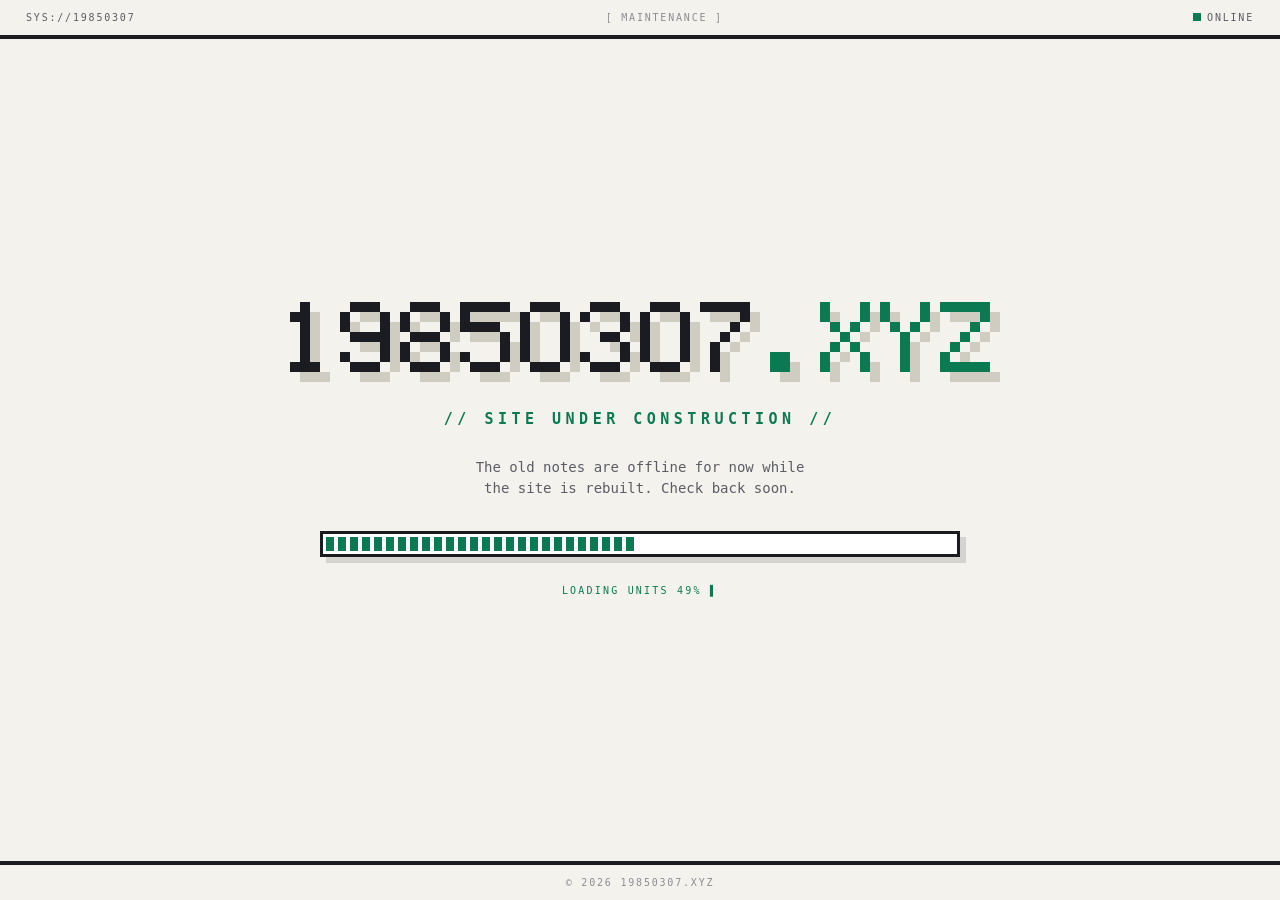
<file: index.html>
<!doctype html>
<html lang="en">
  <head>
    <meta charset="utf-8" />
    <meta name="viewport" content="width=device-width, initial-scale=1, viewport-fit=cover" />
    <title>19850307.xyz — under construction</title>

    <meta name="description" content="19850307.xyz is being rebuilt. Check back soon." />
    <meta name="robots" content="noindex, follow" />
    <meta name="theme-color" content="#f3f2ed" />
    <link rel="canonical" href="https://19850307.xyz/" />
    <link rel="icon" href="favicon.svg" type="image/svg+xml" />

    <meta property="og:type" content="website" />
    <meta property="og:site_name" content="19850307.xyz" />
    <meta property="og:title" content="19850307.xyz — under construction" />
    <meta property="og:description" content="The site is being rebuilt. Check back soon." />
    <meta property="og:url" content="https://19850307.xyz/" />
    <meta property="og:locale" content="en_US" />
    <meta name="twitter:card" content="summary" />

    <link rel="stylesheet" href="style.css" />
  </head>

  <body>
    <header class="topbar">
      <span>sys://19850307</span>
      <span class="topbar__mid">[ maintenance ]</span>
      <span><i class="led" aria-hidden="true"></i>online</span>
    </header>

    <main class="stage">
      <img
        class="wordmark"
        src="wordmark.svg"
        width="720"
        height="80"
        alt="19850307.xyz"
      />

      <p class="tagline">// site under construction //</p>
      <p class="sub">
        The old notes are offline for now while the site is rebuilt. Check back
        soon.
      </p>

      <div
        class="bar"
        role="progressbar"
        aria-label="Build progress"
        aria-valuemin="0"
        aria-valuemax="100"
        aria-valuenow="35"
      >
        <div class="bar__fill"></div>
      </div>

      <p class="status">
        loading units <span id="percent">35</span>%
        <span class="status__cursor" aria-hidden="true">▌</span>
      </p>
    </main>

    <footer class="foot foot--single">
      <span id="copyright">© 19850307.xyz</span>
    </footer>

    <script>
      (function () {
        var copyright = document.getElementById("copyright");
        if (copyright) {
          copyright.textContent = "© " + new Date().getFullYear() + " 19850307.xyz";
        }

        var fill = document.querySelector(".bar__fill");
        var percent = document.getElementById("percent");
        var bar = document.querySelector(".bar");
        if (!fill || !percent) return;

        var value = 35;
        window.setInterval(function () {
          value += 7;
          if (value > 100) value = 0;
          fill.style.width = value + "%";
          percent.textContent = (value < 10 ? "0" : "") + value;
          if (bar) bar.setAttribute("aria-valuenow", String(value));
        }, 450);
      })();
    </script>
  </body>
</html>
</file>
<file: style.css>
/* ============================================================
   19850307.xyz — light placeholder
   Paper-white retro interface: chunky ink borders, pixel wordmark,
   monospaced labels. No images besides the two SVGs, no dependencies.
   ============================================================ */

:root {
  color-scheme: light;

  --paper: #f3f2ed;
  --paper-2: #ffffff;
  --ink: #1b1b22;
  --muted: #5c5c66;
  --dim: #8c8c95;
  --hair: rgba(27, 27, 34, 0.12);
  --accent: #0b7a52;
  --accent-soft: #d9efe4;

  --mono: ui-monospace, "SF Mono", SFMono-Regular, Menlo, Consolas, monospace;
}

*,
*::before,
*::after {
  box-sizing: border-box;
}

html {
  -webkit-text-size-adjust: 100%;
}

body {
  margin: 0;
  min-height: 100vh;
  min-height: 100svh;
  display: grid;
  grid-template-rows: auto 1fr auto;
  background-color: var(--paper);
  color: var(--ink);
  font-family: var(--mono);
  font-size: 14px;
  line-height: 1.5;
  overflow-x: hidden;
  -webkit-font-smoothing: antialiased;
}

/* ---------- top bar / footer ---------- */

.topbar,
.foot {
  display: flex;
  align-items: center;
  justify-content: space-between;
  gap: 12px;
  padding: 10px clamp(12px, 3vw, 26px);
  font-size: 10px;
  letter-spacing: 0.18em;
  text-transform: uppercase;
  color: var(--muted);
  flex-wrap: wrap;
}

.topbar {
  border-bottom: 4px solid var(--ink);
}

.topbar__mid {
  color: var(--dim);
}

.led {
  display: inline-block;
  width: 8px;
  height: 8px;
  margin-right: 6px;
  background: var(--accent);
  vertical-align: baseline;
  animation: led 1.6s steps(1, end) infinite;
}

@keyframes led {
  0%,
  60% {
    opacity: 1;
  }
  61%,
  100% {
    opacity: 0.35;
  }
}

.foot {
  border-top: 4px solid var(--ink);
  color: var(--dim);
}

/* одна строка в подвале — по центру */
.foot--single {
  justify-content: center;
}

/* ---------- stage ---------- */

.stage {
  display: flex;
  flex-direction: column;
  align-items: center;
  justify-content: center;
  gap: clamp(14px, 2.6vw, 26px);
  padding: clamp(24px, 6vw, 56px) clamp(16px, 4vw, 32px);
  text-align: center;
}

.wordmark {
  display: block;
  width: min(100%, 720px);
  height: auto;
  image-rendering: pixelated;
}

.tagline {
  margin: 0;
  font-size: clamp(11px, 2.4vw, 15px);
  font-weight: 700;
  letter-spacing: 0.3em;
  text-transform: uppercase;
  color: var(--accent);
}

.sub {
  margin: 0;
  max-width: 46ch;
  font-size: clamp(12px, 2.2vw, 14px);
  color: var(--muted);
  text-wrap: balance;
}

/* ---------- progress ---------- */

.bar {
  position: relative;
  width: min(100%, 640px);
  height: 26px;
  padding: 3px;
  border: 3px solid var(--ink);
  background: var(--paper-2);
  box-shadow: 6px 6px 0 rgba(27, 27, 34, 0.14);
  margin-top: 6px;
}

.bar__fill {
  height: 100%;
  width: 35%;
  background-image: repeating-linear-gradient(
    90deg,
    var(--accent) 0 8px,
    transparent 8px 12px
  );
  transition: width 0.3s steps(4, end);
}

.status {
  margin: 0;
  font-size: 10px;
  letter-spacing: 0.22em;
  text-transform: uppercase;
  color: var(--accent);
}

.status__cursor {
  animation: caret 1s steps(1, end) infinite;
}

@keyframes caret {
  0%,
  50% {
    opacity: 1;
  }
  51%,
  100% {
    opacity: 0;
  }
}

/* ---------- 404 ---------- */

.wordmark--404 {
  width: min(100%, 360px);
}

.btn {
  display: inline-block;
  margin-top: 6px;
  padding: 12px 20px;
  border: 3px solid var(--ink);
  background: transparent;
  color: var(--ink);
  font-family: inherit;
  font-size: 12px;
  font-weight: 700;
  letter-spacing: 0.2em;
  text-transform: uppercase;
  text-decoration: none;
  box-shadow: 6px 6px 0 rgba(27, 27, 34, 0.16);
  transition:
    transform 0.12s steps(2, end),
    box-shadow 0.12s steps(2, end),
    background-color 0.12s steps(2, end),
    color 0.12s steps(2, end);
}

.btn:hover {
  transform: translate(-2px, -2px);
  background: var(--ink);
  color: var(--paper);
  box-shadow: 9px 9px 0 rgba(27, 27, 34, 0.2);
}

.btn:active {
  transform: translate(2px, 2px);
  box-shadow: 2px 2px 0 rgba(27, 27, 34, 0.2);
}

/* ---------- misc ---------- */

::selection {
  background: var(--accent);
  color: #ffffff;
}

:focus-visible {
  outline: 3px solid var(--accent);
  outline-offset: 3px;
}

@media (max-width: 640px) {
  .topbar__mid {
    display: none;
  }

  .foot__note {
    display: none;
  }
}

@media (prefers-reduced-motion: reduce) {
  .led,
  .status__cursor {
    animation: none !important;
  }

  .bar__fill {
    transition: none;
  }
}
</file>
